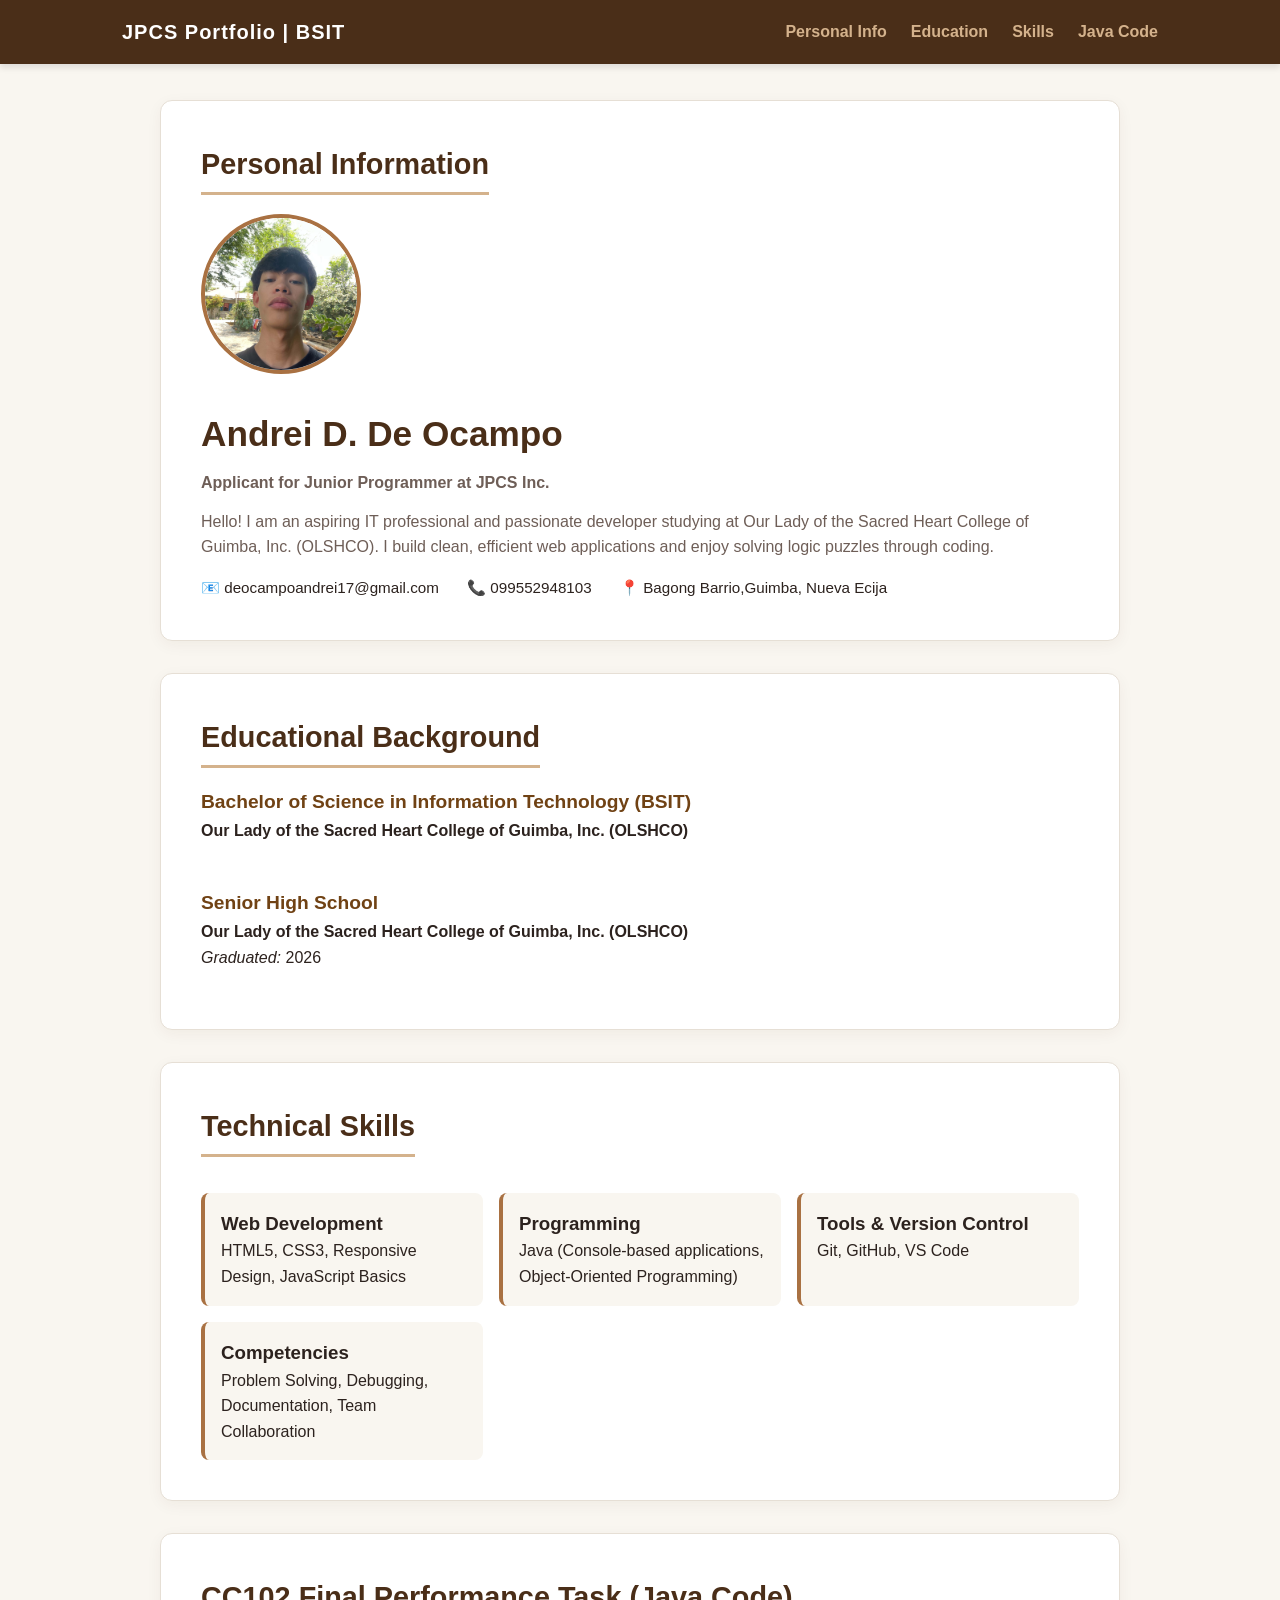
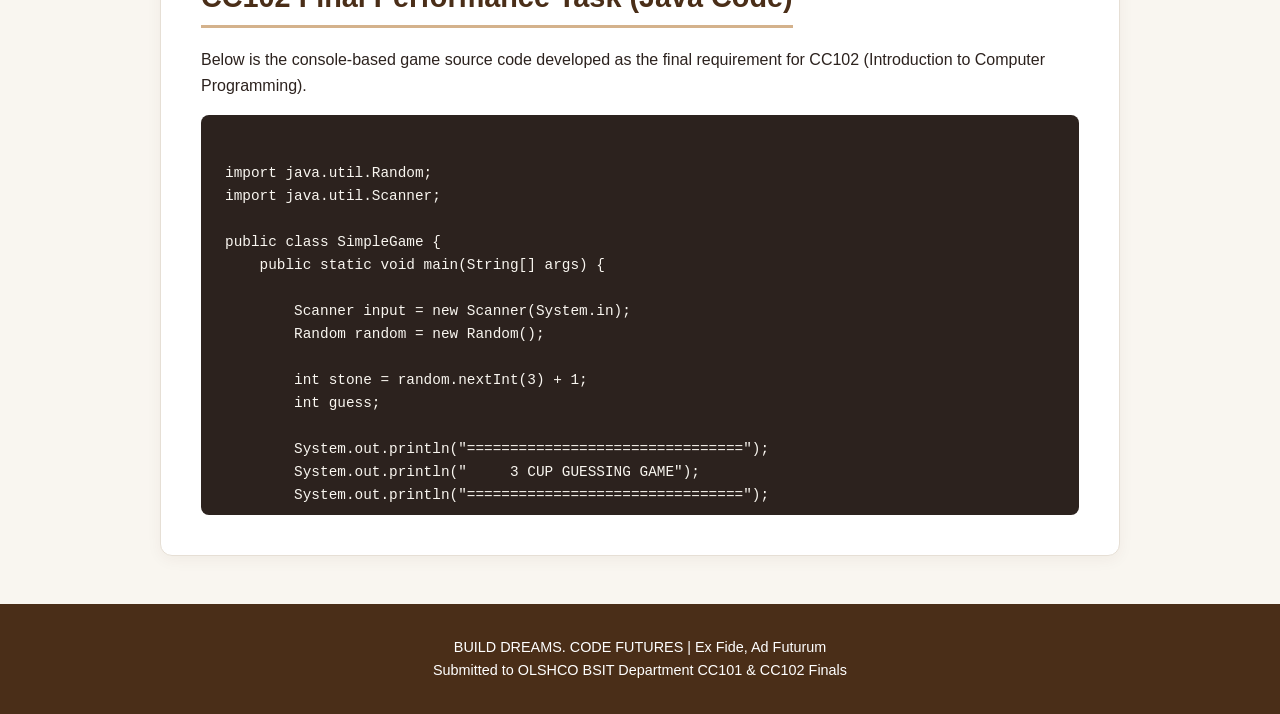
<file: index.html>
<!DOCTYPE html>
<html lang="en">
<head>
    <meta charset="UTF-8">
    <meta name="viewport" content="width=device-width, initial-scale=1.0">
    <title>My Portfolio | Junior Programmer</title>
    <style>
     
        :root {
            --primary-brown: #4A2E18;
            --secondary-brown: #704214;
            --accent-caramel: #A97142;
            --light-tan: #D4B28C;
            --bg-cream: #F9F6F0;
            --card-bg: #FFFFFF;
            --text-dark: #2C221E;
            --text-light: #6E5E57;
            --border-color: #E6DFD5;
        }

        * {
            margin: 0;
            padding: 0;
            box-sizing: border-box;
            font-family: 'Segoe UI', Tahoma, Geneva, Verdana, sans-serif;
            scroll-behavior: smooth;
        }

        body {
            background-color: var(--bg-cream);
            color: var(--text-dark);
            line-height: 1.6;
        }

        header {
            background-color: var(--primary-brown);
            position: fixed;
            top: 0;
            width: 100%;
            z-index: 1000;
            box-shadow: 0 4px 6px rgba(0, 0, 0, 0.1);
        }

        nav {
            max-width: 1100px;
            margin: 0 auto;
            display: flex;
            justify-content: space-between;
            align-items: center;
            padding: 1rem 2rem;
        }

        .logo {
            color: #FFFFFF;
            font-size: 1.25rem;
            font-weight: bold;
            letter-spacing: 1px;
        }

        .nav-links {
            list-style: none;
            display: flex;
            gap: 1.5rem;
        }

        .nav-links a {
            color: var(--light-tan);
            text-decoration: none;
            font-weight: 600;
            transition: color 0.3s ease;
        }

        .nav-links a:hover {
            color: #FFFFFF;
        }

        .container {
            max-width: 1000px;
            margin: 100px auto 40px auto;
            padding: 0 20px;
        }

        section {
            background-color: var(--card-bg);
            margin-bottom: 2rem;
            padding: 2.5rem;
            border-radius: 12px;
            box-shadow: 0 4px 15px rgba(74, 46, 24, 0.05);
            border: 1px solid var(--border-color);
        }

        h2 {
            color: var(--primary-brown);
            margin-bottom: 1.2rem;
            font-size: 1.8rem;
            border-bottom: 3px solid var(--light-tan);
            display: inline-block;
            padding-bottom: 0.3rem;
        }

        .hero-content {
            display: flex;
            gap: 2rem;
            align-items: center;
            flex-wrap: wrap;
        }

        .profile-img {
            width: 160px;
            height: 160px;
            border-radius: 50%;
            object-fit: cover;
            border: 4px solid var(--accent-caramel);
        }

        .profile-details h1 {
            color: var(--primary-brown);
            font-size: 2.2rem;
            margin-bottom: 0.5rem;
        }

        .profile-details p {
            color: var(--text-light);
            margin-bottom: 0.8rem;
        }

        .contact-info {
            margin-top: 1rem;
            font-size: 0.95rem;
        }

        .contact-info span {
            display: inline-block;
            margin-right: 1.5rem;
            font-weight: 500;
        }

        .edu-item, .skill-category {
            margin-bottom: 1.2rem;
        }

        .edu-item h3, .skill-category h3 {
            color: var(--secondary-brown);
            font-size: 1.2rem;
        }

        .skills-grid {
            display: grid;
            grid-template-columns: repeat(auto-fit, minmax(220px, 1fr));
            gap: 1rem;
            margin-top: 1rem;
        }

        .skill-card {
            background-color: var(--bg-cream);
            padding: 1rem;
            border-radius: 8px;
            border-left: 4px solid var(--accent-caramel);
        }

        pre {
            background-color: #2C221E;
            color: #F9F6F0;
            padding: 1.5rem;
            border-radius: 8px;
            overflow-x: auto;
            font-family: 'Courier New', Courier, monospace;
            font-size: 0.9rem;
            margin-top: 1rem;
            max-height: 400px;
        }

        code {
            font-family: inherit;
        }

        footer {
            text-align: center;
            padding: 2rem;
            color: var(--text-light);
            font-size: 0.9rem;
            background-color: var(--primary-brown);
            color: #FFFFFF;
            margin-top: 3rem;
        }

        @media (max-width: 768px) {
            .hero-content {
                flex-direction: column;
                text-align: center;
            }
            .nav-links {
                display: none;
            }
        }
    </style>
</head>
<body>

    <header>
        <nav>
            <div class="logo">JPCS Portfolio | BSIT</div>
            <ul class="nav-links">
                <li><a href="#about">Personal Info</a></li>
                <li><a href="#education">Education</a></li>
                <li><a href="#skills">Skills</a></li>
                <li><a href="#java-code">Java Code</a></li>
            </ul>
        </nav>
    </header>

    <div class="container">

        <section id="about">
            <h2>Personal Information</h2>
            <div class="hero-content">
                <img src="Andrei.jfif" alt="Profile Picture" class="profile-img">
                <div class="profile-details">
                    <h1>Andrei D. De Ocampo</h1>
                    <p><strong>Applicant for Junior Programmer at JPCS Inc.</strong></p>
                    <p>Hello! I am an aspiring IT professional and passionate developer studying at Our Lady of the Sacred Heart College of Guimba, Inc. (OLSHCO). I build clean, efficient web applications and enjoy solving logic puzzles through coding.</p>
                    <div class="contact-info">
                        <span>📧 deocampoandrei17@gmail.com </span>
                        <span>📞 099552948103 </span>
                        <span>📍 Bagong Barrio,Guimba, Nueva Ecija</span>
                    </div>
                </div>
            </div>
        </section>

        <section id="education">
            <h2>Educational Background</h2>
            <div class="edu-item">
                <h3>Bachelor of Science in Information Technology (BSIT)</h3>
                <p><strong>Our Lady of the Sacred Heart College of Guimba, Inc. (OLSHCO)</strong></p>

            </div>
            <br>
            <div class="edu-item">
                <h3>Senior High School</h3>
                <p><strong> Our Lady of the Sacred Heart College of Guimba, Inc. (OLSHCO) </strong></p>
                <p><em>Graduated:</em> 2026</p>
            </div>
        </section>

        <section id="skills">
            <h2>Technical Skills</h2>
            <div class="skills-grid">
                <div class="skill-card">
                    <h3>Web Development</h3>
                    <p>HTML5, CSS3, Responsive Design, JavaScript Basics</p>
                </div>
                <div class="skill-card">
                    <h3>Programming</h3>
                    <p>Java (Console-based applications, Object-Oriented Programming)</p>
                </div>
                <div class="skill-card">
                    <h3>Tools & Version Control</h3>
                    <p>Git, GitHub, VS Code</p>
                </div>
                <div class="skill-card">
                    <h3>Competencies</h3>
                    <p>Problem Solving, Debugging, Documentation, Team Collaboration</p>
                </div>
            </div>
        </section>

        <section id="java-code">
            <h2>CC102 Final Performance Task (Java Code)</h2>
            <p>Below is the console-based game source code developed as the final requirement for CC102 (Introduction to Computer Programming).</p>
            <pre><code>
import java.util.Random;
import java.util.Scanner;

public class SimpleGame {
    public static void main(String[] args) {

        Scanner input = new Scanner(System.in);
        Random random = new Random();

        int stone = random.nextInt(3) + 1;
        int guess;

        System.out.println("================================");
        System.out.println("     3 CUP GUESSING GAME");
        System.out.println("================================");

        System.out.println("There is a stone hidden under one cup.");
        System.out.println("Guess where the stone is!");

        System.out.println();
        System.out.println("   [1]       [2]       [3]");
        System.out.println("   CUP       CUP       CUP");

        System.out.print("\nChoose a cup (1-3): ");
        guess = input.nextInt();

        if (guess < 1 || guess > 3) {
            System.out.println("Invalid choice! Please choose 1, 2, or 3.");
        } 
        else if (guess == stone) {
            System.out.println("\nCongratulations! You found the stone!");
            System.out.println("You WIN!");
        } 
        else {
            System.out.println("\nSorry! Wrong cup.");
            System.out.println("The stone was under cup number " + stone);
            System.out.println("You LOSE!");
        }

        System.out.println("\nThank you for playing!");
        
        input.close();
    }
}
</code></pre>
        </section>

    </div>

    <footer>
        <p>BUILD DREAMS. CODE FUTURES | Ex Fide, Ad Futurum</p>
        <p>Submitted to OLSHCO BSIT Department CC101 & CC102 Finals</p>
    </footer>

</body>
</html>
</file>
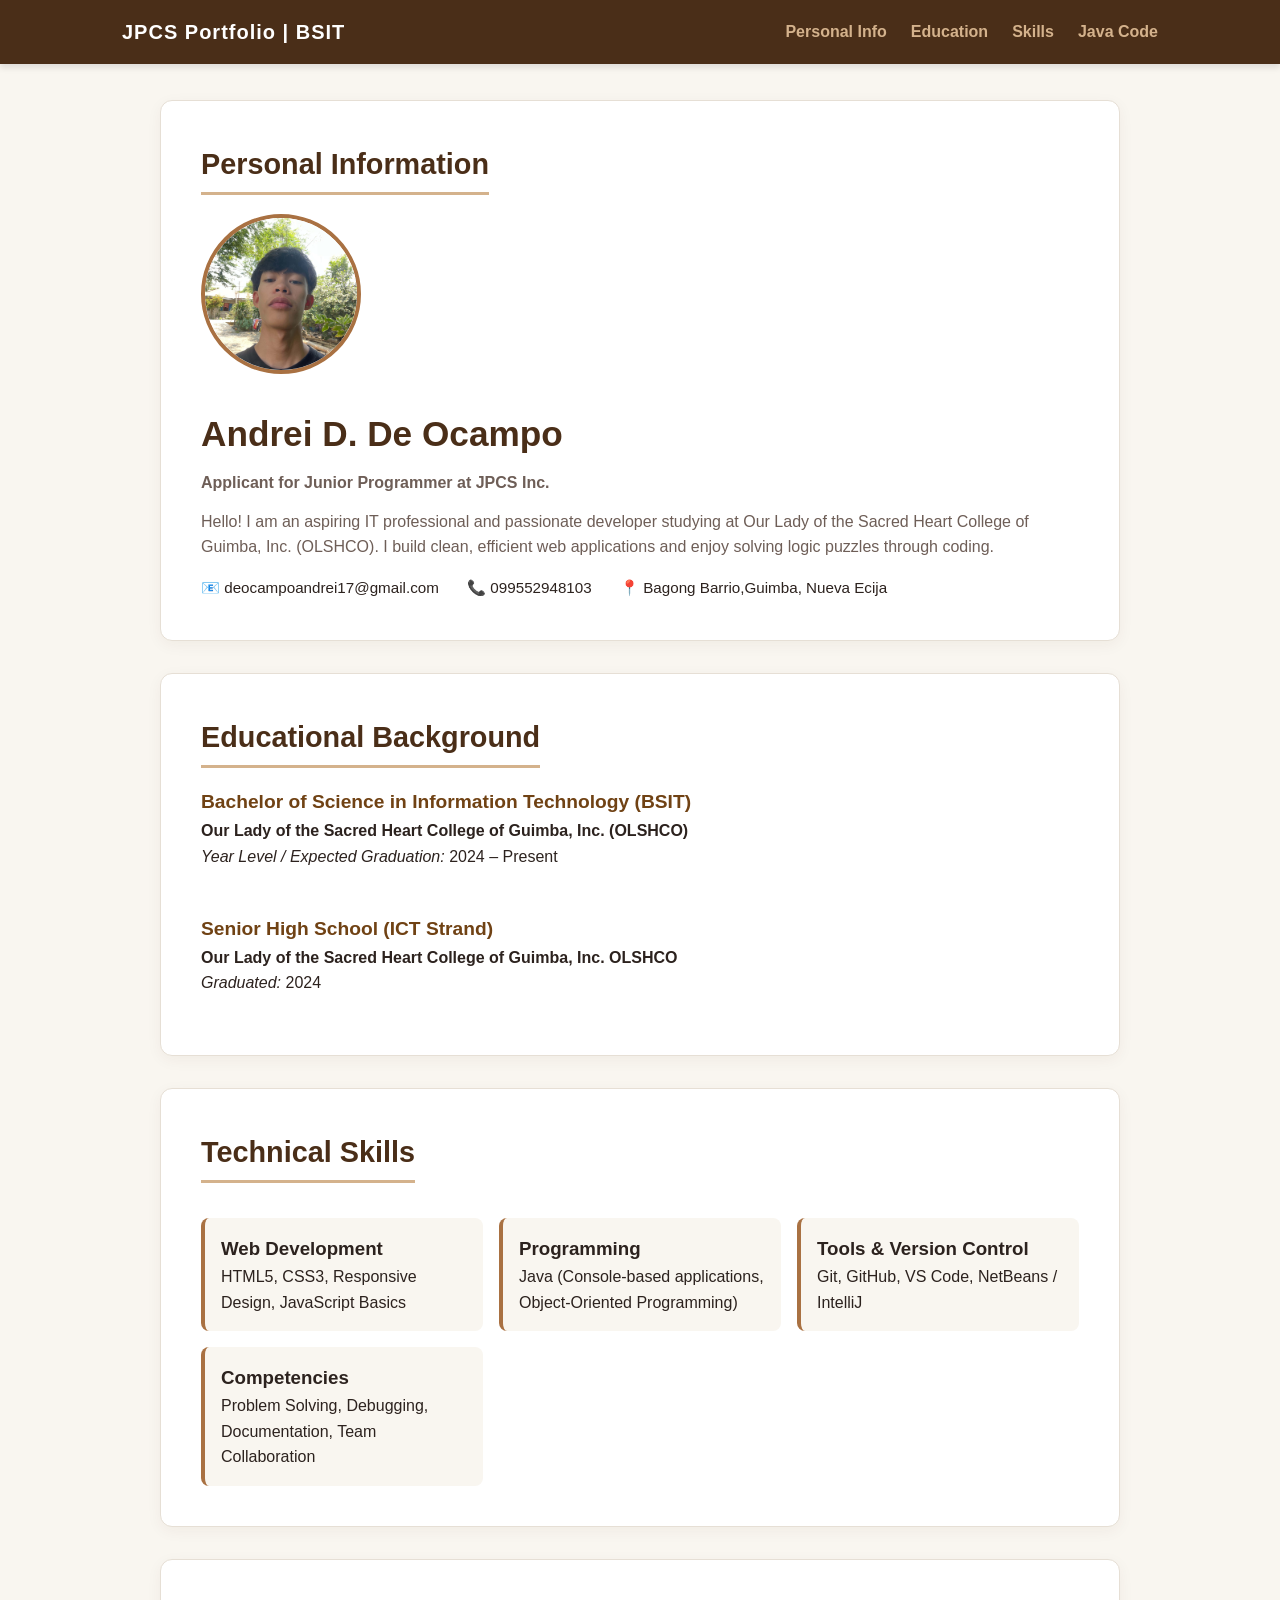
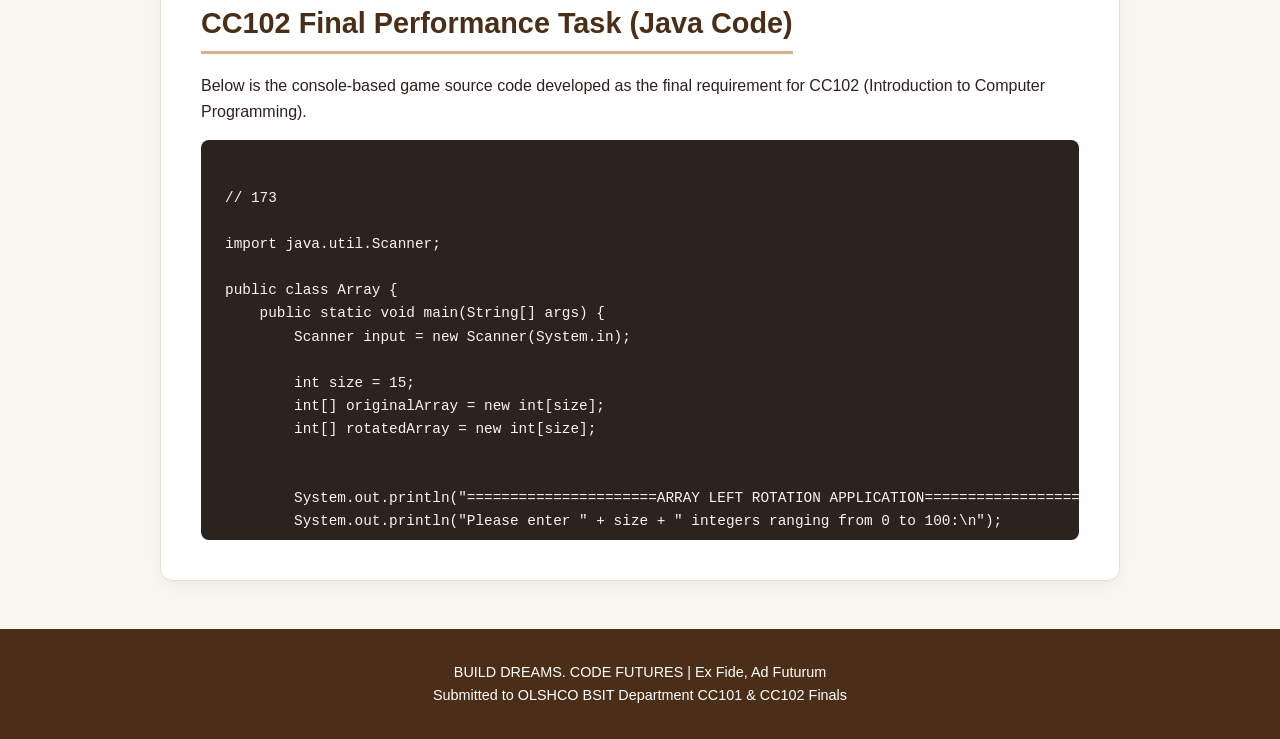
<file: andrei.html>
<!DOCTYPE html>
<html lang="en">
<head>
    <meta charset="UTF-8">
    <meta name="viewport" content="width=device-width, initial-scale=1.0">
    <title>My Professional Portfolio | Junior Programmer</title>
    <style>
        /* --- CSS STYLING (Brown & Earthy Theme) --- */
        :root {
            --primary-brown: #4A2E18;
            --secondary-brown: #704214;
            --accent-caramel: #A97142;
            --light-tan: #D4B28C;
            --bg-cream: #F9F6F0;
            --card-bg: #FFFFFF;
            --text-dark: #2C221E;
            --text-light: #6E5E57;
            --border-color: #E6DFD5;
        }

        * {
            margin: 0;
            padding: 0;
            box-sizing: border-box;
            font-family: 'Segoe UI', Tahoma, Geneva, Verdana, sans-serif;
            scroll-behavior: smooth;
        }

        body {
            background-color: var(--bg-cream);
            color: var(--text-dark);
            line-height: 1.6;
        }

        /* Navigation Menu */
        header {
            background-color: var(--primary-brown);
            position: fixed;
            top: 0;
            width: 100%;
            z-index: 1000;
            box-shadow: 0 4px 6px rgba(0, 0, 0, 0.1);
        }

        nav {
            max-width: 1100px;
            margin: 0 auto;
            display: flex;
            justify-content: space-between;
            align-items: center;
            padding: 1rem 2rem;
        }

        .logo {
            color: #FFFFFF;
            font-size: 1.25rem;
            font-weight: bold;
            letter-spacing: 1px;
        }

        .nav-links {
            list-style: none;
            display: flex;
            gap: 1.5rem;
        }

        .nav-links a {
            color: var(--light-tan);
            text-decoration: none;
            font-weight: 600;
            transition: color 0.3s ease;
        }

        .nav-links a:hover {
            color: #FFFFFF;
        }

        /* Main Container */
        .container {
            max-width: 1000px;
            margin: 100px auto 40px auto;
            padding: 0 20px;
        }

        section {
            background-color: var(--card-bg);
            margin-bottom: 2rem;
            padding: 2.5rem;
            border-radius: 12px;
            box-shadow: 0 4px 15px rgba(74, 46, 24, 0.05);
            border: 1px solid var(--border-color);
        }

        h2 {
            color: var(--primary-brown);
            margin-bottom: 1.2rem;
            font-size: 1.8rem;
            border-bottom: 3px solid var(--light-tan);
            display: inline-block;
            padding-bottom: 0.3rem;
        }

        /* Personal Information Section */
        .hero-content {
            display: flex;
            gap: 2rem;
            align-items: center;
            flex-wrap: wrap;
        }

        .profile-img {
            width: 160px;
            height: 160px;
            border-radius: 50%;
            object-fit: cover;
            border: 4px solid var(--accent-caramel);
        }

        .profile-details h1 {
            color: var(--primary-brown);
            font-size: 2.2rem;
            margin-bottom: 0.5rem;
        }

        .profile-details p {
            color: var(--text-light);
            margin-bottom: 0.8rem;
        }

        .contact-info {
            margin-top: 1rem;
            font-size: 0.95rem;
        }

        .contact-info span {
            display: inline-block;
            margin-right: 1.5rem;
            font-weight: 500;
        }

        /* Educational Background & Skills */
        .edu-item, .skill-category {
            margin-bottom: 1.2rem;
        }

        .edu-item h3, .skill-category h3 {
            color: var(--secondary-brown);
            font-size: 1.2rem;
        }

        .skills-grid {
            display: grid;
            grid-template-columns: repeat(auto-fit, minmax(220px, 1fr));
            gap: 1rem;
            margin-top: 1rem;
        }

        .skill-card {
            background-color: var(--bg-cream);
            padding: 1rem;
            border-radius: 8px;
            border-left: 4px solid var(--accent-caramel);
        }

        /* Java Code Section */
        pre {
            background-color: #2C221E;
            color: #F9F6F0;
            padding: 1.5rem;
            border-radius: 8px;
            overflow-x: auto;
            font-family: 'Courier New', Courier, monospace;
            font-size: 0.9rem;
            margin-top: 1rem;
            max-height: 400px;
        }

        code {
            font-family: inherit;
        }

        /* Footer */
        footer {
            text-align: center;
            padding: 2rem;
            color: var(--text-light);
            font-size: 0.9rem;
            background-color: var(--primary-brown);
            color: #FFFFFF;
            margin-top: 3rem;
        }

        /* Responsive Design */
        @media (max-width: 768px) {
            .hero-content {
                flex-direction: column;
                text-align: center;
            }
            .nav-links {
                display: none; /* Can be expanded with a mobile menu toggle if needed */
            }
        }
    </style>
</head>
<body>

    <header>
        <nav>
            <div class="logo">JPCS Portfolio | BSIT</div>
            <ul class="nav-links">
                <li><a href="#about">Personal Info</a></li>
                <li><a href="#education">Education</a></li>
                <li><a href="#skills">Skills</a></li>
                <li><a href="#java-code">Java Code</a></li>
            </ul>
        </nav>
    </header>

    <div class="container">

        <section id="about">
            <h2>Personal Information</h2>
            <div class="hero-content">
                <img src="Andrei.jfif" alt="Profile Picture" class="profile-img">
                <div class="profile-details">
                    <h1>Andrei D. De Ocampo</h1>
                    <p><strong>Applicant for Junior Programmer at JPCS Inc.</strong></p>
                    <p>Hello! I am an aspiring IT professional and passionate developer studying at Our Lady of the Sacred Heart College of Guimba, Inc. (OLSHCO). I build clean, efficient web applications and enjoy solving logic puzzles through coding.</p>
                    <div class="contact-info">
                        <span>📧 deocampoandrei17@gmail.com </span>
                        <span>📞 099552948103 </span>
                        <span>📍 Bagong Barrio,Guimba, Nueva Ecija</span>
                    </div>
                </div>
            </div>
        </section>

        <section id="education">
            <h2>Educational Background</h2>
            <div class="edu-item">
                <h3>Bachelor of Science in Information Technology (BSIT)</h3>
                <p><strong>Our Lady of the Sacred Heart College of Guimba, Inc. (OLSHCO)</strong></p>
                <p><em>Year Level / Expected Graduation:</em> 2024 – Present</p>
            </div>
            <br>
            <div class="edu-item">
                <h3>Senior High School (ICT Strand)</h3>
                <p><strong>Our Lady of the Sacred Heart College of Guimba, Inc. OLSHCO </strong></p>
                <p><em>Graduated:</em> 2024</p>
            </div>
        </section>

        <section id="skills">
            <h2>Technical Skills</h2>
            <div class="skills-grid">
                <div class="skill-card">
                    <h3>Web Development</h3>
                    <p>HTML5, CSS3, Responsive Design, JavaScript Basics</p>
                </div>
                <div class="skill-card">
                    <h3>Programming</h3>
                    <p>Java (Console-based applications, Object-Oriented Programming)</p>
                </div>
                <div class="skill-card">
                    <h3>Tools & Version Control</h3>
                    <p>Git, GitHub, VS Code, NetBeans / IntelliJ</p>
                </div>
                <div class="skill-card">
                    <h3>Competencies</h3>
                    <p>Problem Solving, Debugging, Documentation, Team Collaboration</p>
                </div>
            </div>
        </section>

        <section id="java-code">
            <h2>CC102 Final Performance Task (Java Code)</h2>
            <p>Below is the console-based game source code developed as the final requirement for CC102 (Introduction to Computer Programming).</p>
            <pre><code>
// 173

import java.util.Scanner;

public class Array {
    public static void main(String[] args) {
        Scanner input = new Scanner(System.in);
        
        int size = 15;
        int[] originalArray = new int[size];
        int[] rotatedArray = new int[size];

        
        System.out.println("======================ARRAY LEFT ROTATION APPLICATION======================");
        System.out.println("Please enter " + size + " integers ranging from 0 to 100:\n");

        for (int i = 0; i  < size; i++) {
            while (true) {
                System.out.print("Enter value for index " + i + ": ");
                if (input.hasNextInt()) {
                    int value = input.nextInt();
                    if (value >= 0 && value <= 100) {
                        originalArray[i] = value;
                        break;
                    } else {
                        System.out.println("  -> Error: Value must be between 0 and 100. Try again.");
                    }
                } else {
                    System.out.println("  -> Error: Invalid input. Please enter a valid integer.");
                    input.next();
                }
            }
        }

        for (int i = 0; i < size; i++) {
            rotatedArray[i] = originalArray[i];
        }

        int largestValue = originalArray[0];
        for (int i = 1; i < size; i++) {
            if (originalArray[i] > largestValue) {
                largestValue = originalArray[i];
            }
        }

       
        int firstElement = rotatedArray[0];
        
        for (int i = 0; i < size - 1; i++) {
            rotatedArray[i] = rotatedArray[i + 1];
        }
        
        rotatedArray[size - 1] = firstElement;

        // Step 5: Display Results
        System.out.println("==================RESULTS SUMMARY==================");
        
      
        System.out.print("Original Array: [");
        for (int i = 0; i < size; i++) {
            System.out.print(originalArray[i] + (i < size - 1 ? ", " : ""));
        }
        System.out.println("]");


        System.out.print("Rotated Array:  [");
        for (int i = 0; i < size; i++) {
            System.out.print(rotatedArray[i] + (i < size - 1 ? ", " : ""));
        }
        System.out.println("]");

        System.out.println("Largest Value:  " + largestValue);
        System.out.println("==========================================");

        input.close();
    }
}
</code></pre>
        </section>

    </div>

    <footer>
        <p>BUILD DREAMS. CODE FUTURES | Ex Fide, Ad Futurum</p>
        <p>Submitted to OLSHCO BSIT Department CC101 & CC102 Finals</p>
    </footer>

</body>
</html>
</file>
